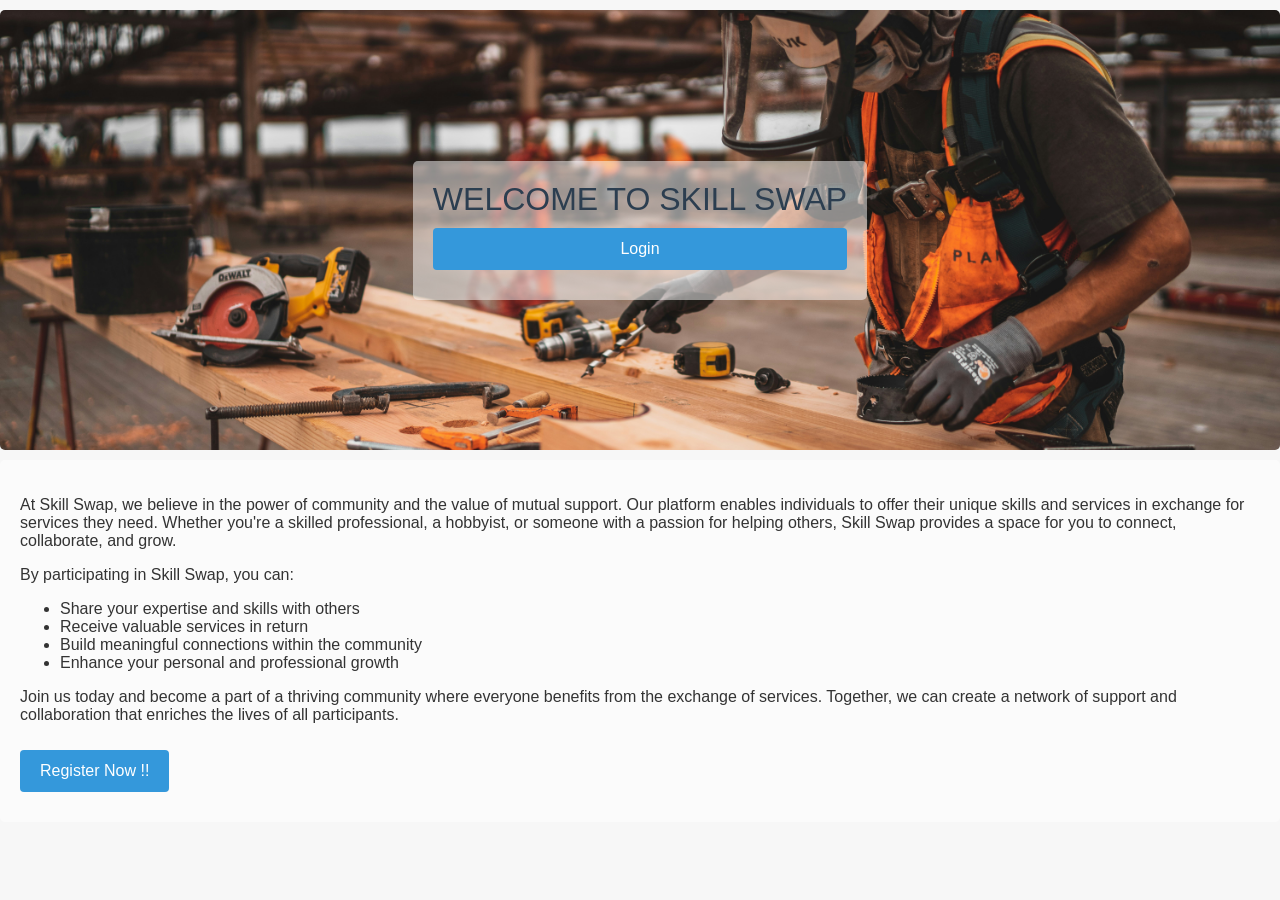
<file: index.html>
<!DOCTYPE html>
<html lang="en">
<head>
    <meta charset="UTF-8">
    <meta name="viewport" content="width=device-width, initial-scale=1.0">
    <title>Skill Swap</title>
    <link rel="stylesheet" href="assets/css/app.css">
</head>
<body>
    <div id="banner">
        <div>
            <h1>Welcome to Skill Swap</h1>
            <button onclick="window.location.href='/access/login.html'">Login</button>
        </div>
    </div>

    <div class="description-container">
        <p>
            At Skill Swap, we believe in the power of community and the value of mutual support. Our platform enables individuals to offer their unique skills and services in exchange for services they need. Whether you're a skilled professional, a hobbyist, or someone with a passion for helping others, Skill Swap provides a space for you to connect, collaborate, and grow.
        </p>
        <p>
            By participating in Skill Swap, you can:
        </p>
        <ul>
            <li>Share your expertise and skills with others</li>
            <li>Receive valuable services in return</li>
            <li>Build meaningful connections within the community</li>
            <li>Enhance your personal and professional growth</li>
        </ul>
        <p>
            Join us today and become a part of a thriving community where everyone benefits from the exchange of services. Together, we can create a network of support and collaboration that enriches the lives of all participants.
        </p>
        <button onclick="window.location.href='/access/registration.html'">Register Now !!</button>
    </div>
</body>
</html>
</file>
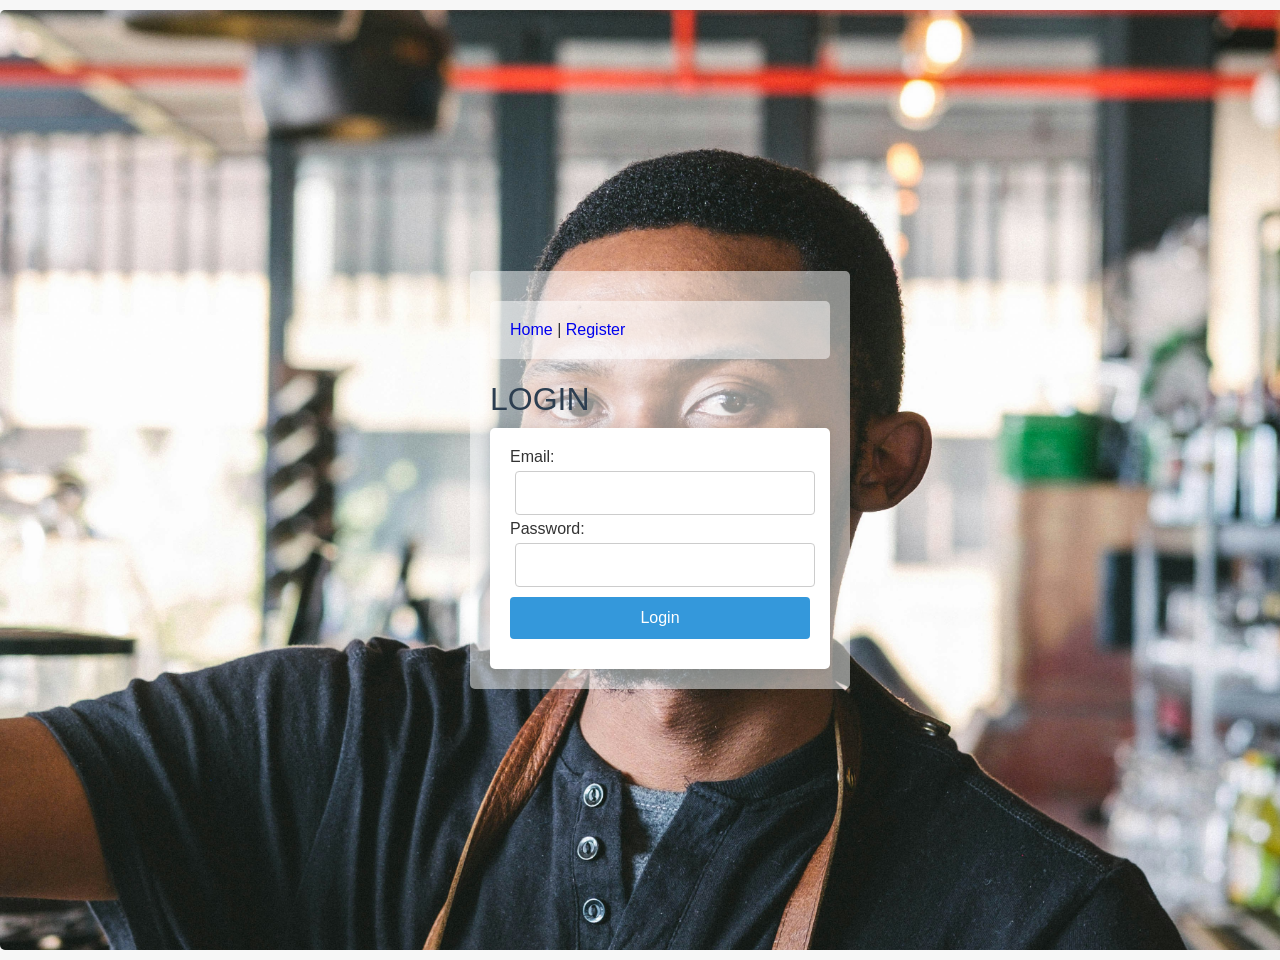
<file: user/index.html>
<!DOCTYPE html>
<html lang="en">
<head>
    <meta charset="UTF-8">
    <meta name="viewport" content="width=device-width, initial-scale=1.0">
    <title>Document</title>
    <link rel="stylesheet" href="../assets/css/app.css">
</head>
<body>
    <div class="body_container">
        <div class="header">
            <a href="/user">Home</a> | <a id="logout_btn" href="">Logout</a>
        </div>

        <div class="top_bar">
            <div>
                Welcome <span id="first_name"></span>
            </div>
            <div>
                <a href="/user/skills/add_skill.html">Add Skill</a>
                <a href="/user/find/skills.html">Find Skill</a>
                <a href="/user/skills/ongoing_skill_swap.html">Ongoing Skill Swap</a>
            </div>
            <div>
                <a href="/user/skills/received_skill_requests.html">Received Request</a>
                <a href="/user/skills/sent_skill_requests.html">Sent Request</a>
            </div>
        </div>

        <div class="body_container">
            <div class="flex_container" style="align-items:center;">
                <div style="border:.1em solid #ccc; border-radius:5px; margin-right: 10px;">
                    <strong style="margin-right: 10px;">Token Balance</strong>
                    <h2 id="token_balance" style="width:100px"></h2>
                </div>

                <a href="/user/add_token.html" style="background:red; color:#fff; padding:10px" id="top_up_btn">Top Up</a>
            </div>
            <div>
                <h2>My Skills</h2>
                <div id="skill_container"> Loading Skills</div>
            </div>
        </div>
    </div>

    <script src="../../assets/js/logout.js" type="module"></script>
    <script src="../assets/js/logged_in.js" type="module"></script>
    <script src="../assets/js/token.js" type="module"></script>
    <script src="../assets/js/my_skill.js" type="module"></script>
</body>
</html>
</file>
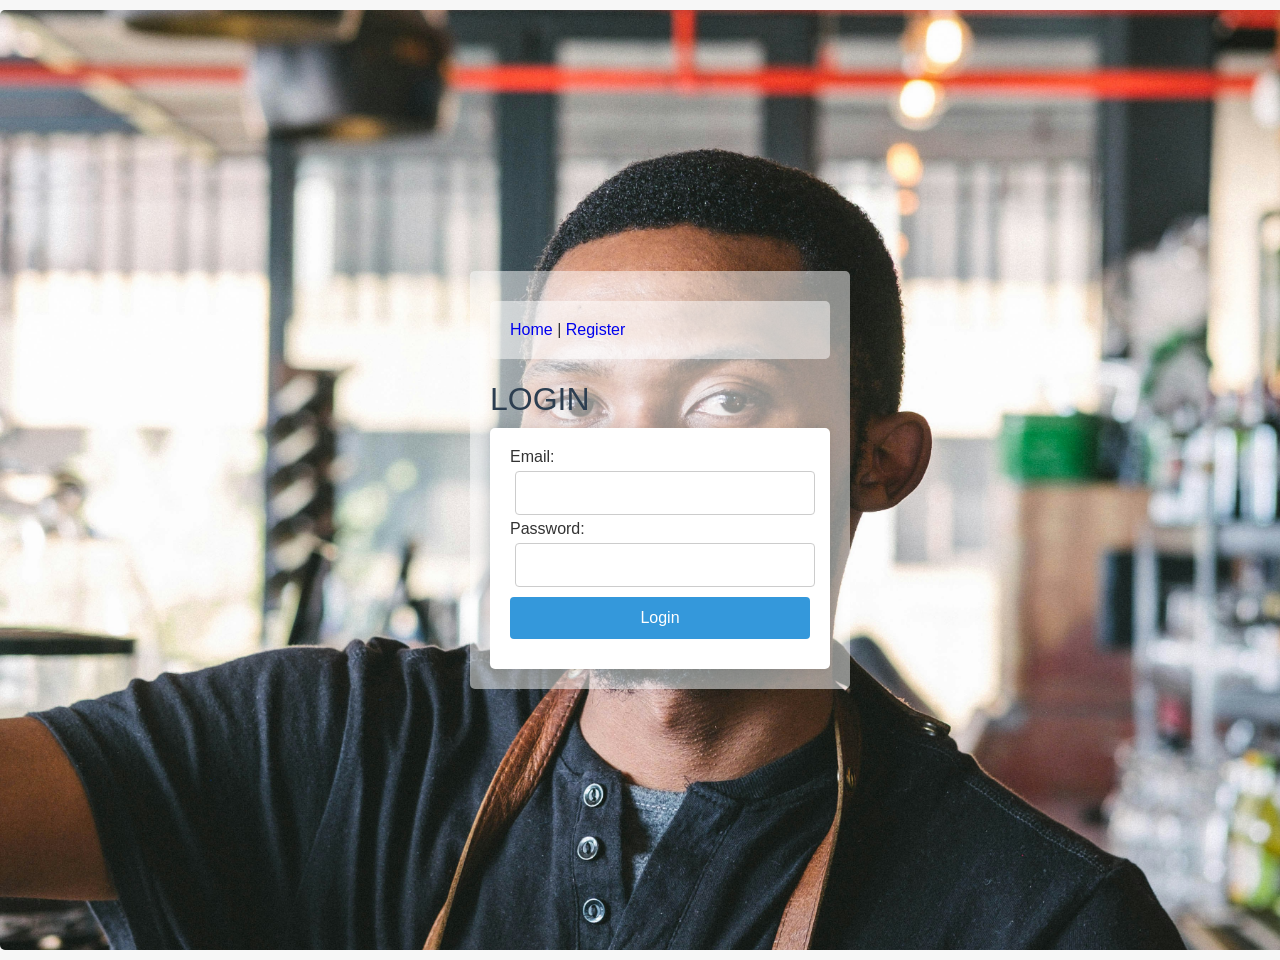
<file: access/login.html>
<!DOCTYPE html>
<html lang="en">
<head>
    <meta charset="UTF-8">
    <meta name="viewport" content="width=device-width, initial-scale=1.0">
    <title>Login</title>
    <link rel="stylesheet" href="../assets/css/app.css">
</head>
<body>
    <div class="login_container flex_container">
        <div>
            <div><a href="../index.html">Home</a> | <a href="./registration.html">Register</a></div>
            <h1>Login</h1>
            <form id="login_form">
                <label for="email">Email:</label>
                <input type="text" id="email" name="email" required>

                <label for="password">Password:</label>
                <input type="password" id="password" name="password" required>

                <button type="button" id="login_btn">Login</button>
            </form>
        </div>
    </div>

    <script src="../assets/js/loginJs.js" type="module"></script>
</body>
</html>
</file>
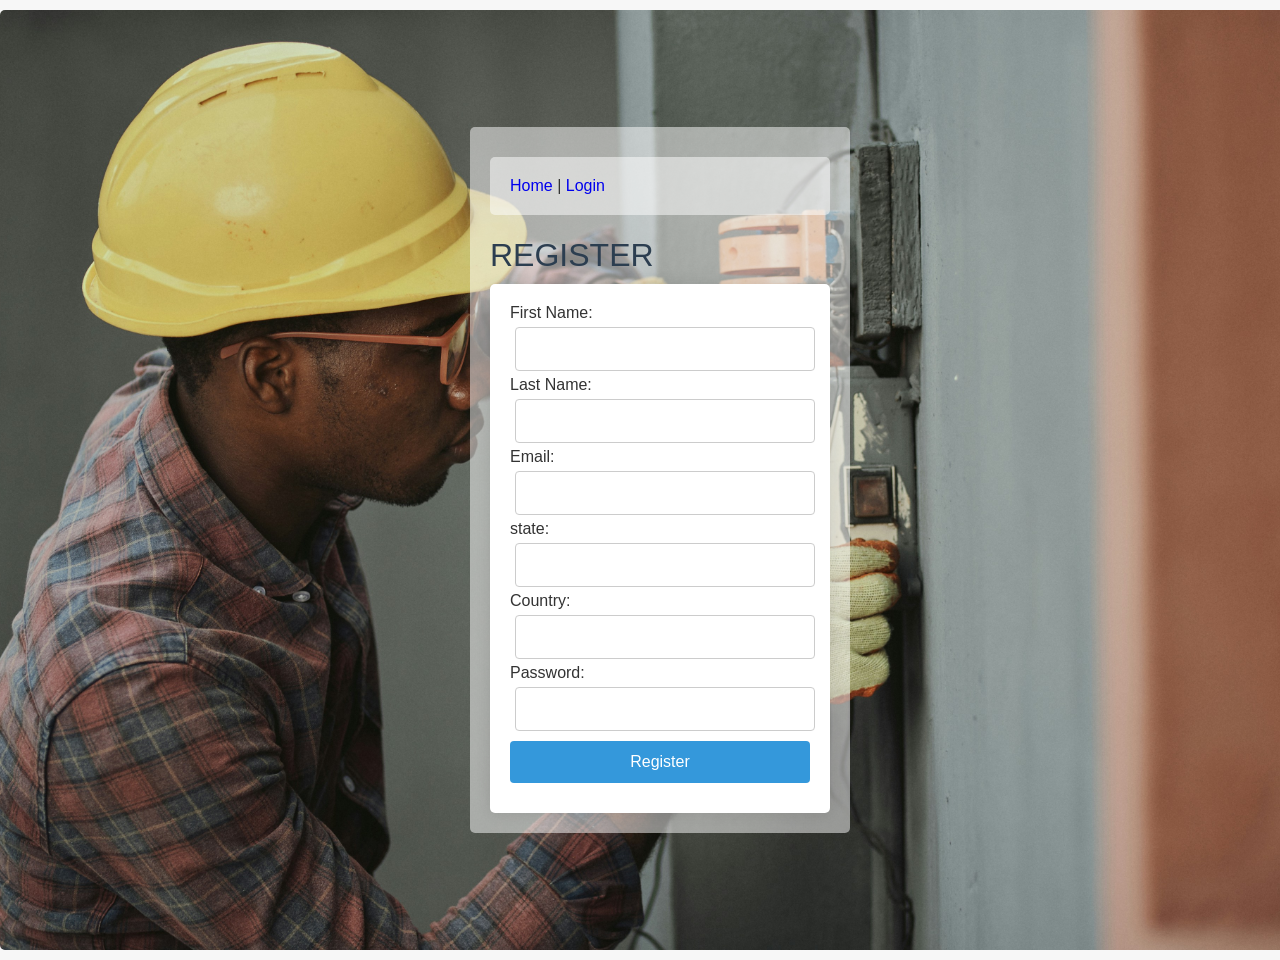
<file: access/registration.html>
<!DOCTYPE html>
<html lang="en">
<head>
    <meta charset="UTF-8">
    <meta name="viewport" content="width=device-width, initial-scale=1.0">
    <title>Registration Form</title>
    <link rel="stylesheet" href="../assets/css/app.css">
</head>
<body>
    <div class="flex_container registration_container">
        <div>
            <div><a href="../index.html">Home</a> | <a href="./login.html">Login</a></div>
            <h1>Register</h1>
            <form id="registration_form">
                <label for="username">First Name:</label>
                <input type="text" id="first_name" name="first_name" required>

                <label for="last_name">Last Name:</label>
                <input type="text" id="last_name" name="last_name" required>

                <label for="email">Email:</label>
                <input type="email" id="email" name="email" required>

                <label for="email">state:</label>
                <input type="text" id="region" name="region" required>

                <label for="email">Country:</label>
                <input type="text" id="country" name="country" required>

                <label for="password">Password:</label>
                <input type="password" id="password" name="password" required>

                <button type="button" id="register_btn">Register</button>
            </form>
        </div>
    </div>

    <script src="../assets/js/registrationJs.js" type="module"></script>
</body>
</html>
</file>
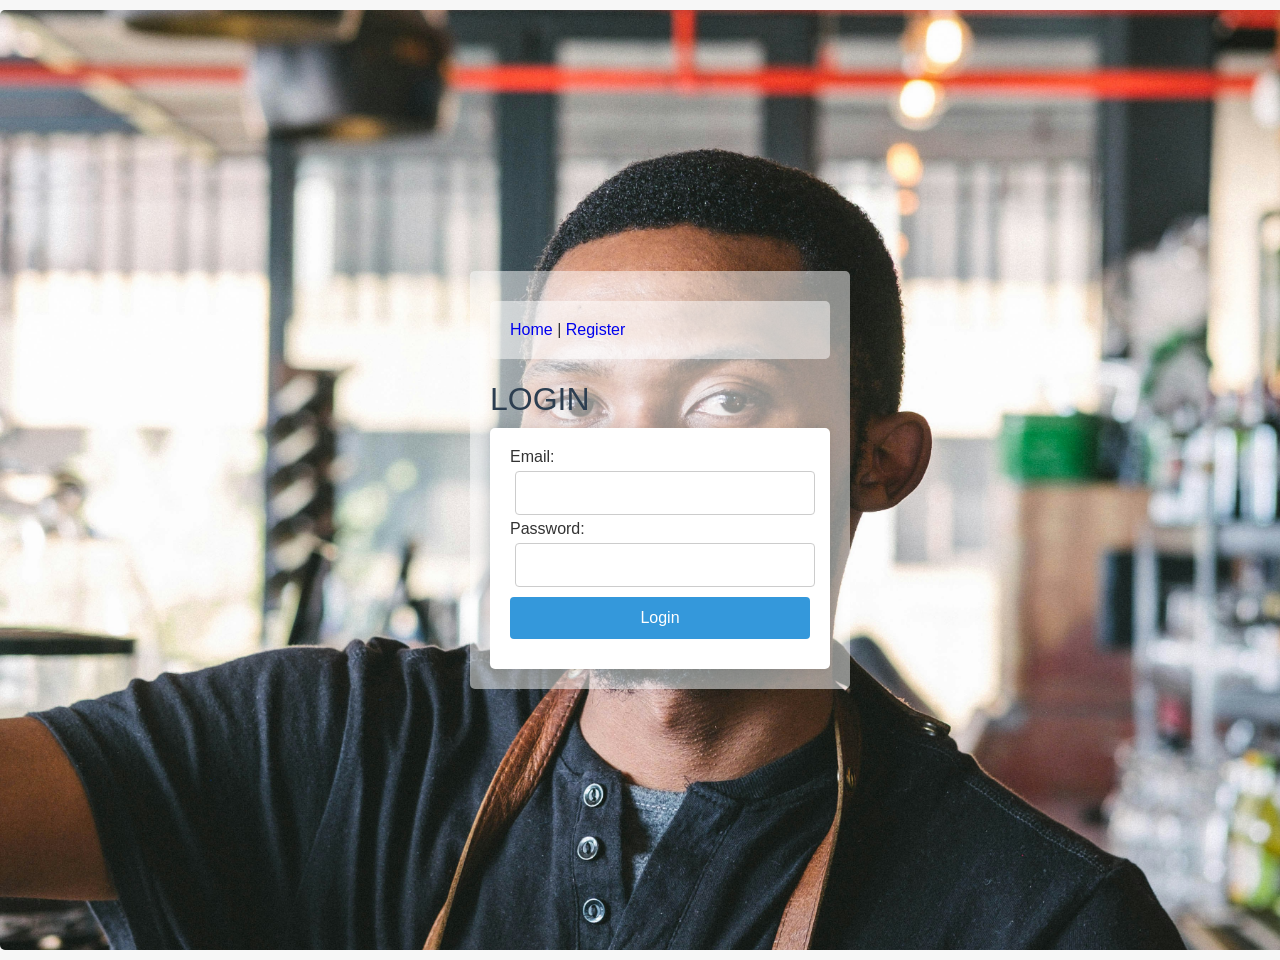
<file: user/add_token.html>
<!DOCTYPE html>
<html lang="en">
<head>
    <meta charset="UTF-8">
    <meta name="viewport" content="width=device-width, initial-scale=1.0">
    <title>Document</title>
    <link rel="stylesheet" href="../../assets/css/app.css">
</head>
<body>
    <div class="body_container">
        <div class="header">
            <a href="/user">Home</a> | <a id="logout_btn">Logout</a>
        </div>
        <div class="top_bar">
            <div>
                Welcome <span id="first_name"></span>
            </div>
            <div>
                <a href="/user/find/skills.html">Find Skill</a>
            </div>
            <div>
                <a href="/user/skills/sent_skill_requests.html">Sent Skill Requests</a>
                <a href="/user/skills/received_skill_requests.html">Received Skill Requests</a>
                <a href="/user/skills/ongoing_skill_swap.html">Ongoing Skill Swap</a>
            </div>
        </div>

        <div class="form-container">
            <h1>Add Token</h1>
            <form id="token_form">
                <label for="skill_name">Amount:</label>
                <input type="text" id="amount" name="amount" required>

                <label>Payment Method</label>
                <Select name="payment_method" required>
                    <option value="">Select Payment Method</option>
                    <option value="Credit card">Credit Card</option>
                </Select>

                <button type="button" id="top_up_btn">Top Up</button>
            </form>
        </div>
    </div>

    <script src="../../assets/js/logged_in.js" type="module"></script>
    <script src="../../assets/js/logout.js" type="module"></script>
    <script src="../../assets/js/token.js" type="module"></script>
</body>
</html>
</file>
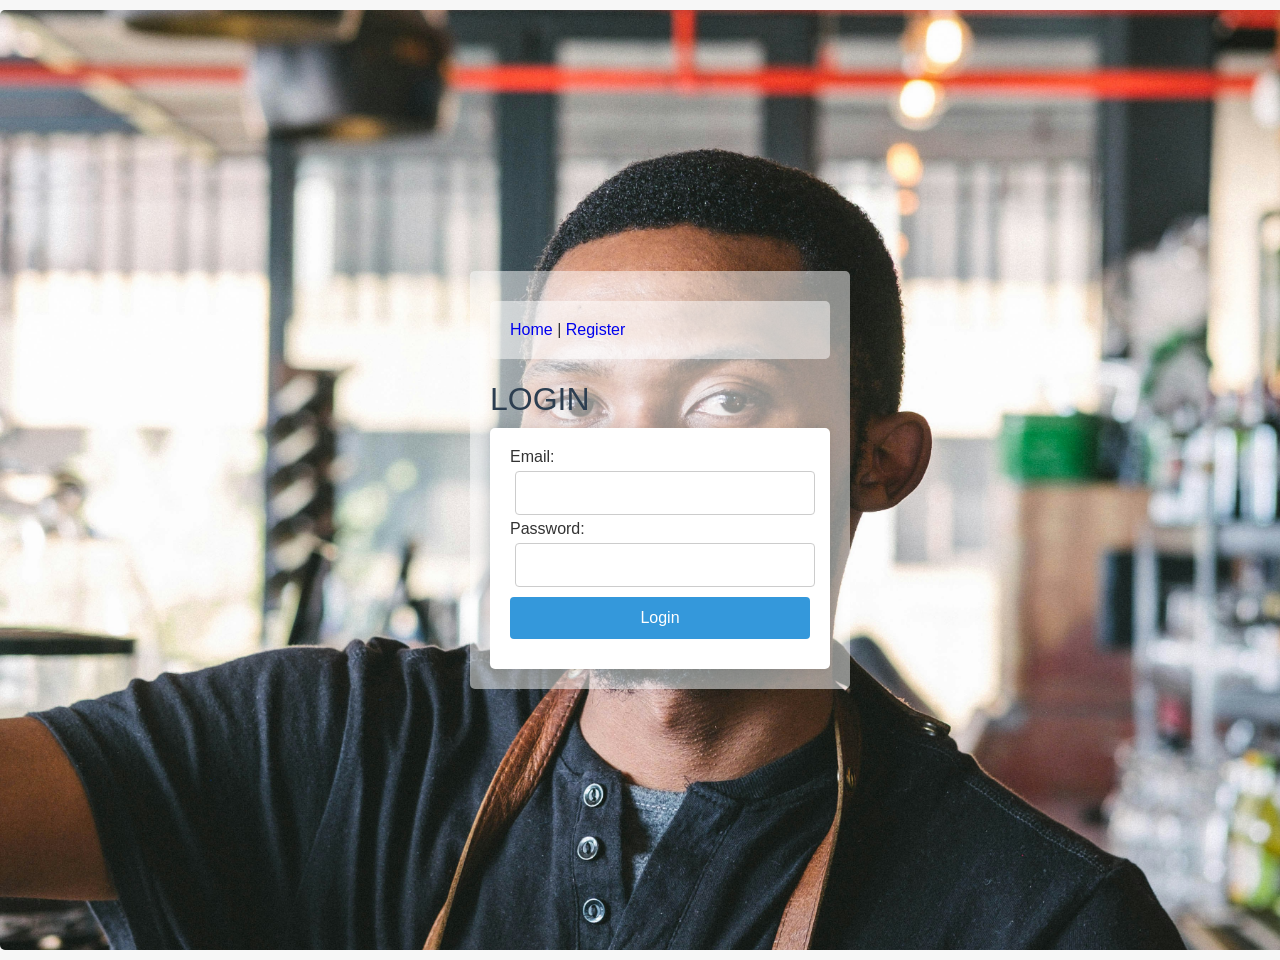
<file: user/find/skills.html>
<!DOCTYPE html>
<html lang="en">
<head>
    <meta charset="UTF-8">
    <meta name="viewport" content="width=device-width, initial-scale=1.0">
    <title>Document</title>
    <link rel="stylesheet" href="../../assets/css/app.css">
</head>
<body>
    <div class="body_container">
        <div class="header">
            <a href="/user">Home</a> | <a id="logout_btn" href="">Logout</a>
        </div>

        <div class="top_bar">
            <div>
                Welcome <span id="first_name"></span>
            </div>
            <div>
                <a href="/user/skills/add_skill.html">Add Skill</a>
                <a href="/user/find/skills.html">Find Skill</a>
            </div>
            <div>
                <a href="/user/skills/sent_skill_requests.html">Sent Skill Requests</a>
                <a href="/user/skills/received_skill_requests.html">Received Skill Requests</a>
                <a href="/user/skills/ongoing_skill_swap.html">Ongoing Skill Swap</a>
            </div>
        </div>

        <div class="top_bar" style="padding:10px">
            <h1>Find Skills</h1>
            <button id="find_all_skills_btn">Find All</button>
        </div>
        
        <div class="flex_container">
            
            <input type="text" name="" id="skill_name" placeholder="Skill name...">
            <select name="" id="skill_category">
                <option value="">Find skill by category</option>
                <option value="SQL">SQL</option>
                <option value="PHP">PHP</option>
            </select>
            <Select id="skill_level" name="skill_level"required>
                <option value="">Select Level</option>
                <option value="beginner">Beginner</option>
                <option value="intermediate">Intermediate</option>
                <option value="advanced">Advanced</option>
                <option value="expert">Expert</option>
            </Select>
            <button id="find_btn">Find</button>
        </div>

        <div>
            <h2>Found Skills</h2>
            <div id="skill_container" class="body_container">
                All found skills will appear here
            </div>
        </div>
    </div>

    <script src="../../assets/js/logged_in.js" type="module"></script>
    <script src="../../assets/js/logout.js" type="module"></script>
    <script src="../../assets/js/find_skills.js" type="module"></script>
</body>
</html>
</file>
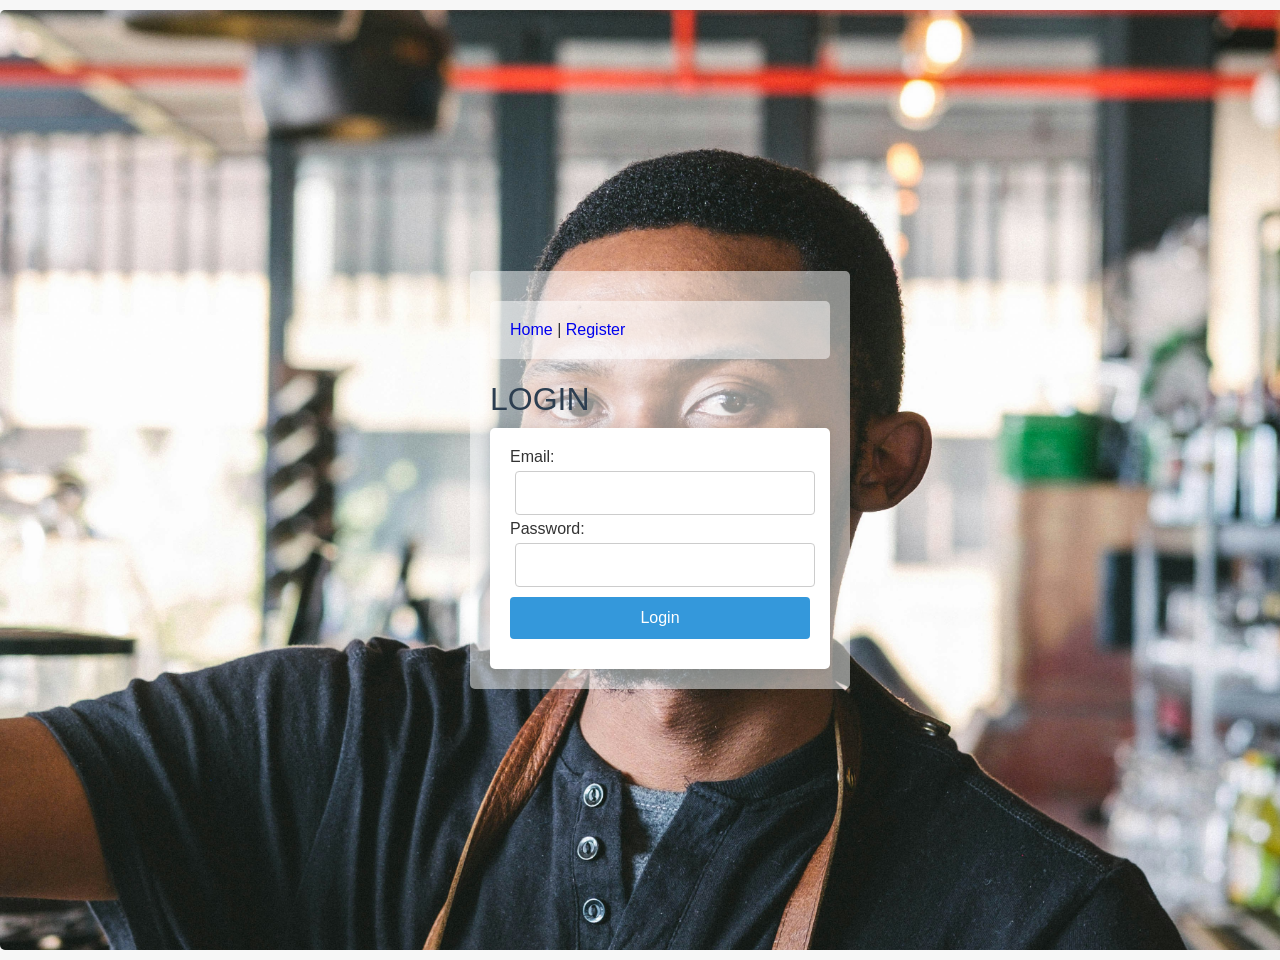
<file: user/reviews/create_review.html>
<!DOCTYPE html>
<html lang="en">
<head>
    <meta charset="UTF-8">
    <meta name="viewport" content="width=device-width, initial-scale=1.0">
    <title>Document</title>
    <link rel="stylesheet" href="../../assets/css/app.css">
</head>
<body>
    <div class="body_container">
        <div class="header">
            <a href="/user">Home</a> | <a id="logout_btn">Logout</a>
        </div>
        <div class="top_bar">
            <div>
                Welcome <span id="first_name"></span>
            </div>
            <div>
                <a href="/user/find/skills.html">Find Skill</a>
            </div>
            <div>
                <a href="/user/skills/sent_skill_requests.html">Sent Skill Requests</a>
                <a href="/user/skills/received_skill_requests.html">Received Skill Requests</a>
                <a href="/user/skills/ongoing_skill_swap.html">Ongoing Skill Swap</a>
            </div>
        </div>

        <div class="form-container">
            <h1>Add Review</h1>
            <form id="review_form">
                <label for="rating">Rate</label>
                <input type="number" name="rating" max="5" min="1" id="rating"/>

        
                <label for="comment">Comment</label>
                <textarea id="comment" name="comment" required></textarea>

                <button type="button" id="review_btn">Review</button>
            </form>
        </div>
    </div>

    <script src="../../assets/js/logged_in.js" type="module"></script>
    <script src="../../assets/js/logout.js" type="module"></script>
    <script src="../../assets/js/review.js" type="module"></script>
</body>
</html>
</file>
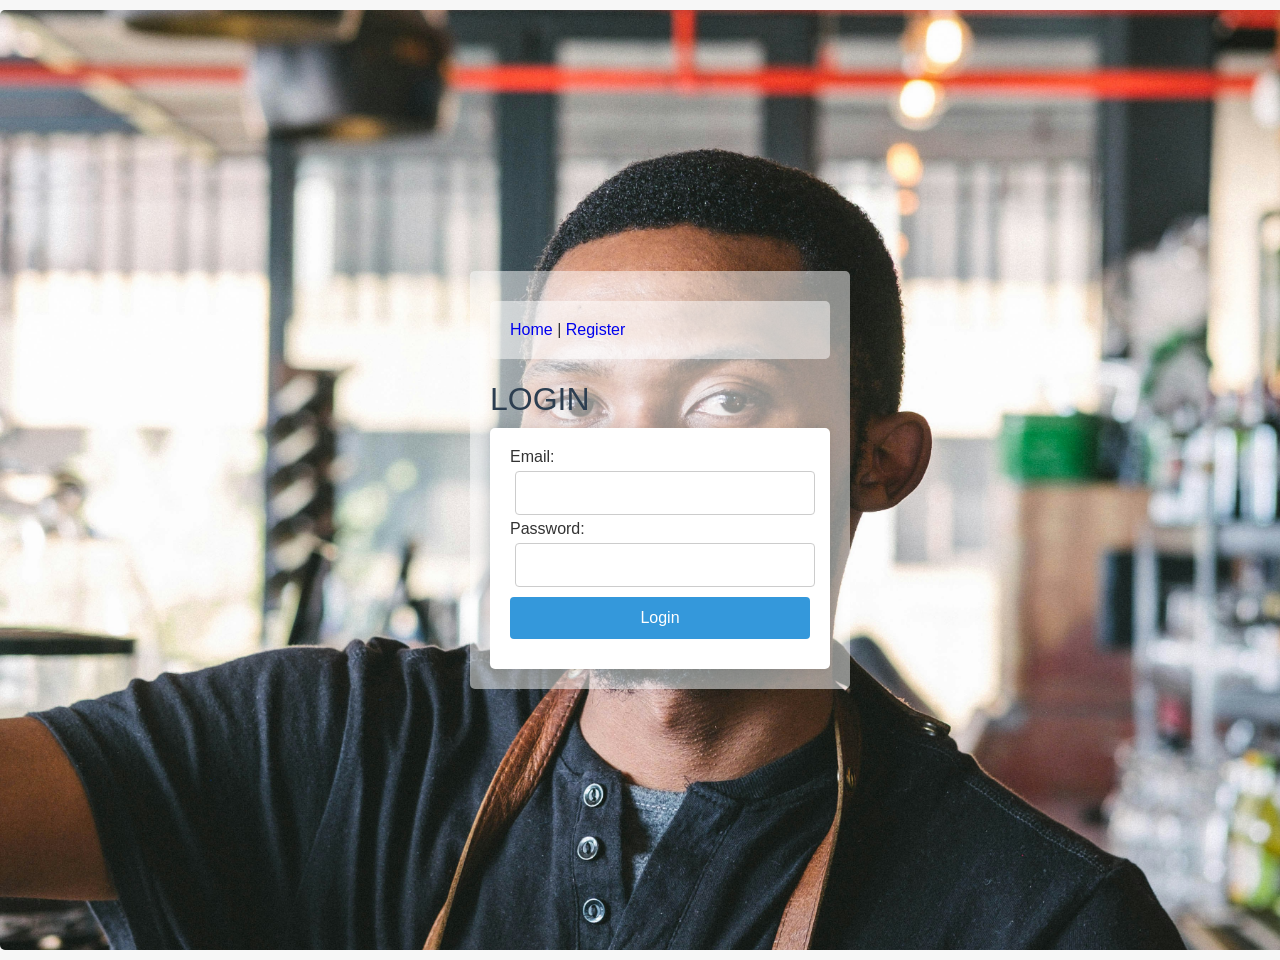
<file: user/skills/add_skill.html>
<!DOCTYPE html>
<html lang="en">
<head>
    <meta charset="UTF-8">
    <meta name="viewport" content="width=device-width, initial-scale=1.0">
    <title>Document</title>
    <link rel="stylesheet" href="../../assets/css/app.css">
</head>
<body>
    <div class="body_container">
        <div class="header">
            <a href="/user">Home</a> | <a id="logout_btn">Logout</a>
        </div>
        <div class="top_bar">
            <div>
                Welcome <span id="first_name"></span>
            </div>
            <div>
                <a href="/user/find/skills.html">Find Skill</a>
            </div>
            <div>
                <a href="/user/skills/sent_skill_requests.html">Sent Skill Requests</a>
                <a href="/user/skills/received_skill_requests.html">Received Skill Requests</a>
                <a href="/user/skills/ongoing_skill_swap.html">Ongoing Skill Swap</a>
            </div>
        </div>

        <div class="form-container">
            <h1>Add Skill</h1>
            <form id="skill_form">
                <label for="username">Skill Category:</label>
                <Select id="skill_category" name="skill_category" required>
                    <option value="">Select Category</option>
                    <option value="SQL">SQL</option>
                    <option value="PHP">PHP</option>
                </Select>

                <label for="skill_name">Skill Name:</label>
                <input type="text" id="skill_name" name="skill_name" required>

                <label for="skill_description">Skill Description:</label>
                <textarea id="skill_description" name="skill_description" required></textarea>

                <label for="skill_level">Skill Level:</label>
                <Select id="skill_level" name="skill_level"required>
                    <option value="">Select Level</option>
                    <option value="beginner">Beginner</option>
                    <option value="intermediate">Intermediate</option>
                    <option value="advanced">Advanced</option>
                    <option value="expert">Expert</option>
                </Select>

                <label for="available_day">Available Day</label>
                <input type="text" id="available_day" name="available_day" required>

                <label for="start_time">Start Time</label>
                <input type="time" id="start_time" name="start_time" required>

                <label for="end_time">End Time</label>
                <input type="time" id="end_time" name="end_time" required>

                <button type="button" id="create_skill_btn">Register</button>
            </form>
        </div>
    </div>

    <script src="../../assets/js/logged_in.js" type="module"></script>
    <script src="../../assets/js/logout.js" type="module"></script>
    <script src="../../assets/js/create_skill.js" type="module"></script>
</body>
</html>
</file>
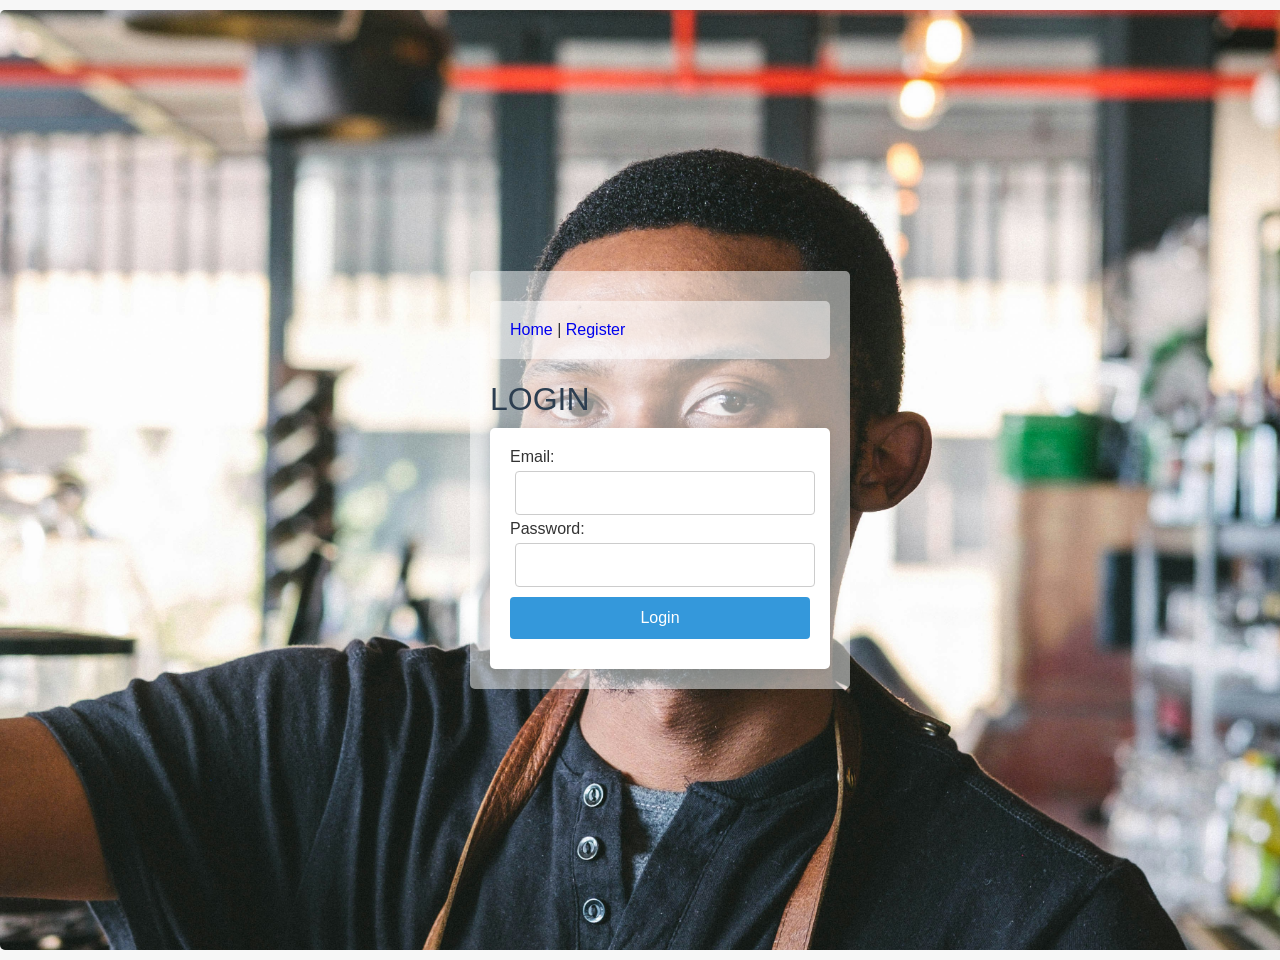
<file: user/skills/ongoing_skill_swap.html>
<!DOCTYPE html>
<html lang="en">
<head>
    <meta charset="UTF-8">
    <meta name="viewport" content="width=device-width, initial-scale=1.0">
    <title>Document</title>
    <link rel="stylesheet" href="../../assets/css/app.css">
</head>
<body>
    <div class="body_container">
        <div class="header">
            <a href="/user">Home</a> | <a id="logout_btn" href="">Logout</a>
        </div>

        <div class="top_bar">
            <div>
                Welcome <span id="first_name"></span>
            </div>
            <div>
                <a href="/user/skills/add_skill.html">Add Skill</a>
                <a href="/user/find/skills.html">Find Skill</a>
            </div>
            <div>
                <a href="/user/skills/sent_skill_requests.html">Sent Skill Requests</a>
                <a href="/user/skills/received_skill_requests.html">Received Skill Requests</a>
            </div>
        </div>

        <div class="body_container">
            <h1>Ongoing Skill Swap Sessions</h1>
            <div id="skill_container"></div>
        </div>
    </div>

    <script src="../../assets/js/logout.js" type="module"></script>
    <script src="../../assets/js/logged_in.js" type="module"></script>
    <script src="../../assets/js/ongoing_skills.js" type="module"></script>
</body>
</html>
</file>
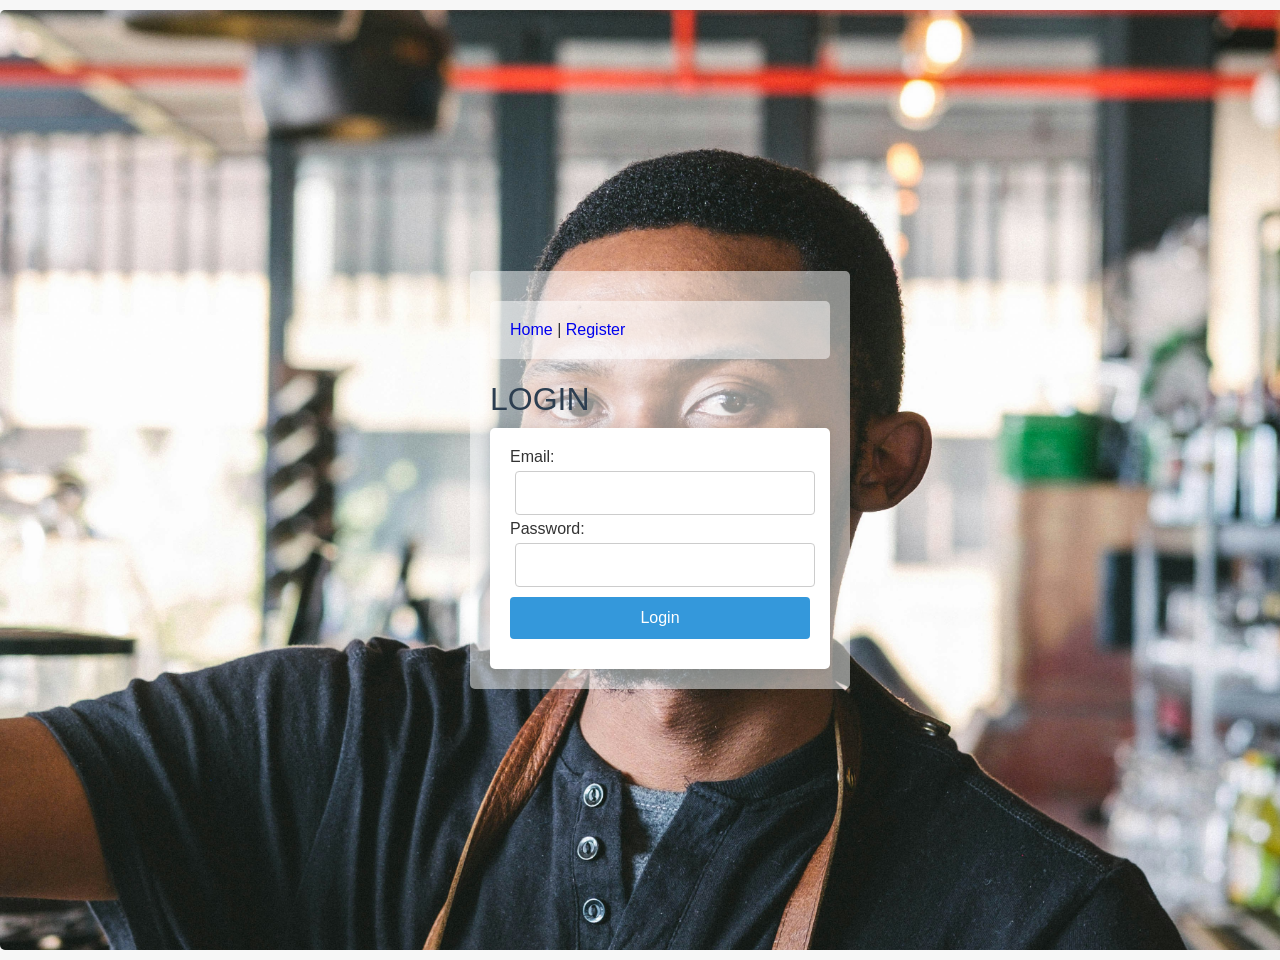
<file: user/skills/received_skill_requests.html>
<!DOCTYPE html>
<html lang="en">
<head>
    <meta charset="UTF-8">
    <meta name="viewport" content="width=device-width, initial-scale=1.0">
    <title>Document</title>
    <link rel="stylesheet" href="../../assets/css/app.css">
</head>
<body>
    <div class="body_container">
        <div class="header">
            <a href="/user">Home</a> | <a id="logout_btn" href="">Logout</a>
        </div>

        <div class="top_bar">
            <div>
                Welcome <span id="first_name"></span>
            </div>
            <div>
                <a href="/user/skills/add_skill.html">Add Skill</a>
                <a href="/user/find/skills.html">Find Skill</a>
           
            </div>
            <div>
                <a href="/user/skills/sent_skill_requests.html">Sent Skill Requests</a>
                <a href="/user/skills/ongoing_skill_swap.html">Ongoing Skill Swap</a>
            </div>
        </div>



        <div class="body_container">
            You Sent Skill-Share Request to the following:

            <div id="skill_container">
                
            </div>
        </div>
    </div>

    <script src="../../assets/js/logged_in.js" type="module"></script>
    <script type="module" src="../../assets/js/logout.js"></script>
    <script type="module" src="../../assets/js/received_skill_requests.js"></script>
</body>
</html>
</file>
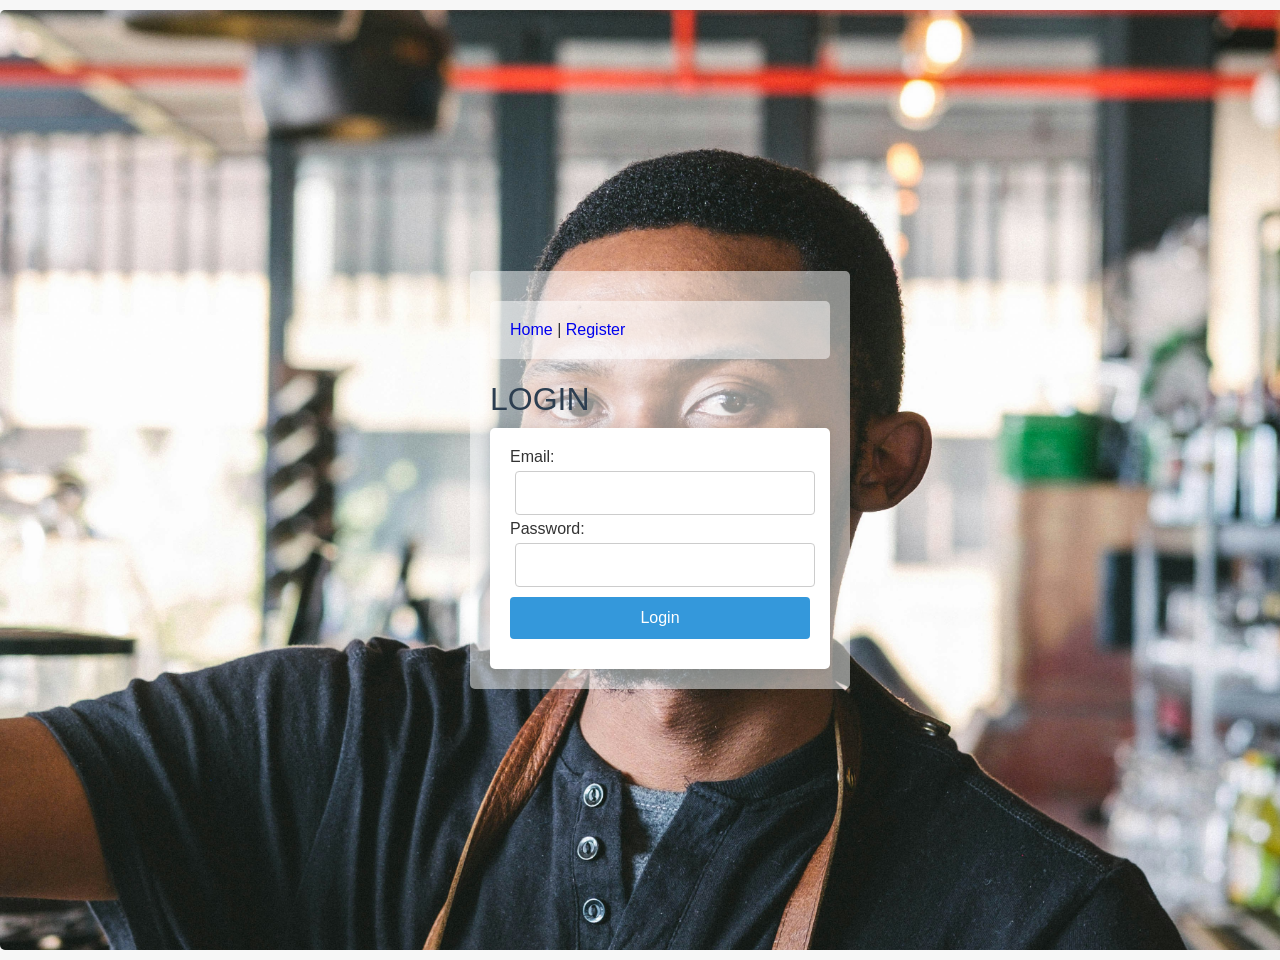
<file: user/skills/sent_skill_requests.html>
<!DOCTYPE html>
<html lang="en">
<head>
    <meta charset="UTF-8">
    <meta name="viewport" content="width=device-width, initial-scale=1.0">
    <title>Document</title>
    <link rel="stylesheet" href="../../assets/css/app.css">
</head>
<body>
    <div class="body_container">
        <div class="header">
            <a href="/user">Home</a> | <a id="logout_btn" href="">Logout</a>
        </div>

        <div class="top_bar">
            <div>
                Welcome <span id="first_name"></span>
            </div>
            <div>
                <a href="/user/skills/add_skill.html">Add Skill</a>
                <a href="/user/find/skills.html">Find Skill</a>
            </div>
            <div>
                <a href="/user/skills/received_skill_requests.html">Received Skill Requests</a>
                <a href="/user/skills/ongoing_skill_swap.html">Ongoing Skill Swap</a>
            </div>
        </div>



        <div class="body_container">
            You Sent Skill-Share Request to the following:

            <div id="skill_container">

            </div>
        </div>
    </div>

    <script src="../../assets/js/logged_in.js" type="module"></script>
    <script type="module" src="../../assets/js/logout.js"></script>
    <script type="module" src="../../assets/js/sent_skill_requests.js"></script>
</body>
</html>
</file>
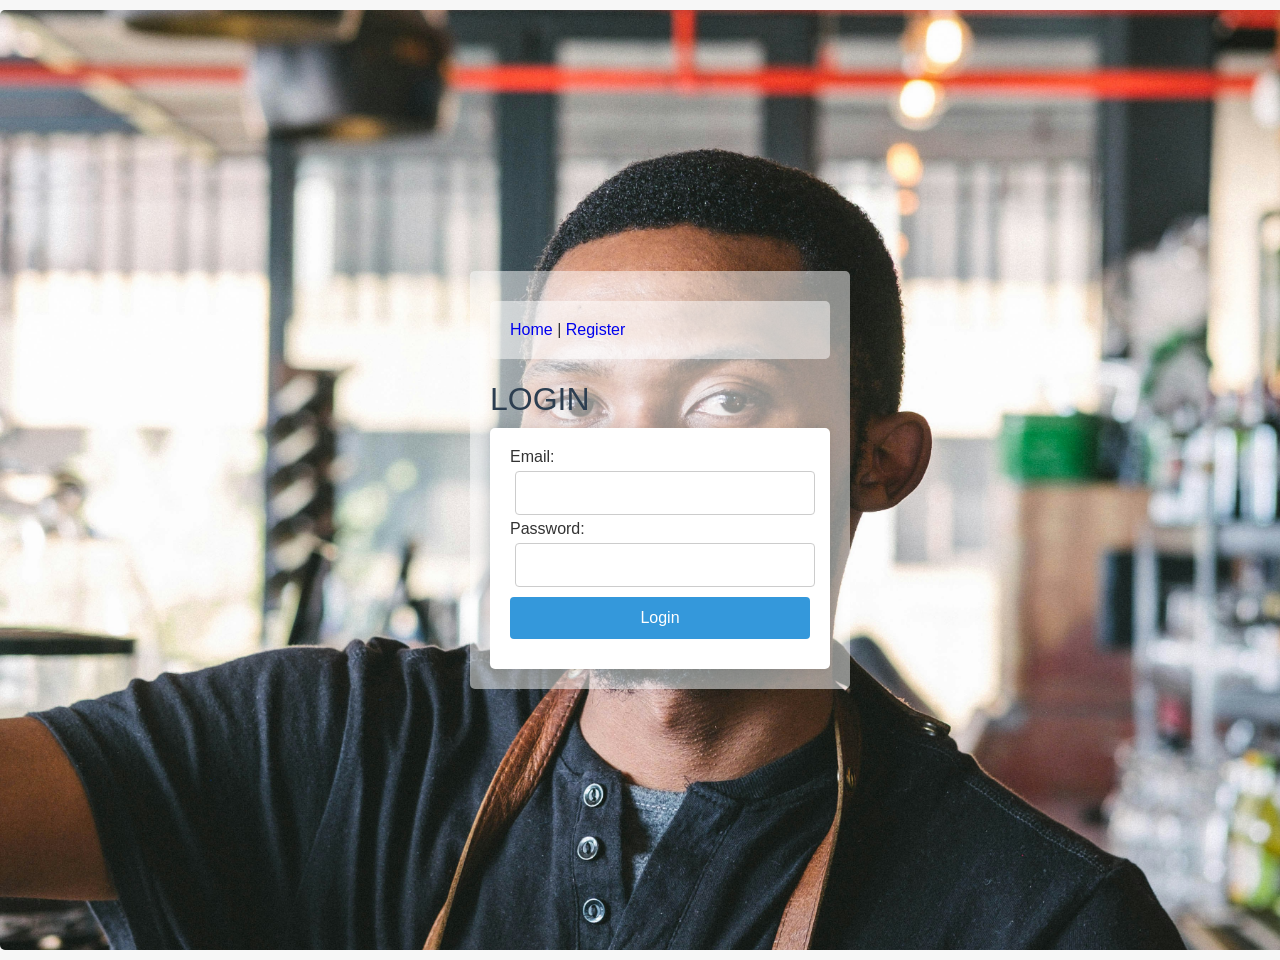
<file: user/skills/share_skill.html>
<!DOCTYPE html>
<html lang="en">
<head>
    <meta charset="UTF-8">
    <meta name="viewport" content="width=device-width, initial-scale=1.0">
    <title>Document</title>
    <link rel="stylesheet" href="../../assets/css/app.css">
</head>
<body>
    <div class="body_container">
        <div class="header">
            <a href="/user">Home</a> | <a id="logout_btn" href="">Logout</a>
        </div>

        <div class="top_bar">
            <div>
                Welcome <span id="first_name"></span>
            </div>
            <div>
                <a href="/user/skills/add_skill.html">Add Skill</a>
                <a href="/user/find/skills.html">Find Skill</a>
            </div>
            <div>
                <a href="/user/skills/sent_skill_requests.html">Sent Skill Requests</a>
                <a href="/user/skills/received_skill_requests.html">Received Skill Requests</a>
                <a href="/user/skills/ongoing_skill_swap.html">Ongoing Skill Swap</a>
            </div>
        </div>

        <div class="body_container">
            <h1>Skill of Interest</h1>
            <div id="skill_container"></div>
        </div>
    </div>

    <script src="../../assets/js/logout.js" type="module"></script>
    <script src="../../assets/js/logged_in.js" type="module"></script>
    <script src="../../assets/js/share_skill.js" type="module"></script>
</body>
</html>
</file>
<file: assets/css/app.css>
body {
  font-family: "Helvetica Neue", Arial, sans-serif;
  margin: 0;
  padding: 0;
  background-color: #f7f7f7;
  color: #333;
  overflow-x: hidden;
}

h1, h2, h3, h4, h5, h6 {
  color: #2c3e50;
  margin-bottom: 10px;
  font-weight: 300;
  text-transform: uppercase;
}

input[type=text], input[type=password], input[type=email], input[type=time], input[type=date], input[type=number], textarea, select {
  width: 100%;
  padding: 12px;
  margin: 10px 0;
  border: 1px solid #ccc;
  border-radius: 4px;
  box-sizing: border-box;
  font-size: 16px;
  background-color: rgba(255, 255, 255, 0.8);
}

button {
  background-color: #3498db;
  color: white;
  padding: 12px 20px;
  margin: 10px 0;
  border: none;
  border-radius: 4px;
  cursor: pointer;
  font-size: 16px;
  transition: background-color 0.3s ease;
}

button:hover {
  background-color: #2980b9;
}

#banner {
  height: 400px;
  background: url("./../images/home_bg.jpg") no-repeat center;
  background-size: cover;
  display: flex;
  align-items: center;
  justify-content: center;
  flex-wrap: wrap;
}
#banner h1 {
  margin: 0;
  padding: 0;
}
#banner div {
  border: 0;
}
#banner div button {
  width: 100%;
}

.login_container {
  background: url("./../images/login_bg.jpg") no-repeat center;
  background-size: cover;
  justify-content: center;
  min-height: 100vh;
  width: 100%;
}
.login_container form {
  width: 300px;
}

.registration_container {
  background: url("./../images/signup_bg.jpg") no-repeat center;
  background-size: cover;
  justify-content: center;
  min-height: 100vh;
  width: 100%;
}
.registration_container form {
  width: 300px;
}

form {
  background-color: #fff;
  padding: 20px;
  border-radius: 5px;
  box-shadow: 0 0 15px rgba(0, 0, 0, 0.1);
}

div {
  background-color: rgba(255, 255, 255, 0.5);
  padding: 20px;
  margin: 10px 0;
  border-radius: 5px;
}

a {
  text-decoration: none;
}

.body_container {
  border: 0;
  min-height: 50vh;
}

.header {
  background: green;
}
.header a {
  color: #fff;
}
.header a#logout_btn {
  background: red;
  padding: 10px;
  border-radius: 5px;
}

.top_bar {
  border: 0;
  display: flex;
  flex-wrap: wrap;
  align-items: center;
  padding: 0;
  justify-content: space-between;
  border: 0.1em solid #ccc;
}
.top_bar .full_width {
  width: 100%;
}
.top_bar div {
  border: 0;
  box-shadow: none;
}
.top_bar input, .top_bar select {
  width: 250px;
  margin: 10px;
}
.top_bar button {
  background: #3498db;
}
.top_bar a {
  font-weight: bold;
  color: green;
  margin-right: 10px;
  border: 0.1em solid #ccc;
  padding: 10px;
  border-radius: 5px;
}

.item_container {
  margin: 0;
  padding: 0;
}
.item_container .item {
  height: 50px;
  border: 0;
  display: flex;
  flex-wrap: wrap;
  justify-content: space-between;
  align-items: center;
  padding: 10px;
  margin: 0;
  background: #f7f7f7;
}
.item_container .item .full_width {
  width: 100%;
}
.item_container .item div {
  border: 0;
  box-shadow: none;
  padding: 0;
  margin: 0;
  background: none;
}
.item_container .item div.label {
  font-weight: bold;
}
.item_container .item button {
  background: #3498db;
}
.item_container .item:nth-child(odd) {
  background: rgba(52, 152, 219, 0.1);
}

.skill_card {
  border: 0.1em solid #ccc;
}
.skill_card .id_section {
  justify-content: space-between;
}
.skill_card div {
  margin: 0;
  height: auto;
  padding: 5px;
}
.skill_card .label {
  color: #aaa;
}
.skill_card .value {
  width: 100%;
}
.skill_card .full_width {
  width: 100%;
}
.skill_card input, .skill_card select {
  width: 28%;
}
.skill_card button, .skill_card a {
  background: #3498db;
  padding: 5px;
  color: #fff;
  padding: 5px;
  border-radius: 5px;
}

.flex_container {
  display: flex;
  flex-wrap: wrap;
  width: 100%;
  align-items: center;
}
.flex_container .item {
  min-width: 250px;
}
.flex_container .item .label {
  font-size: 9pt;
  color: #aaa;
}
.flex_container .item .value {
  font-size: 11pt;
  color: #444;
}
.flex_container .item a {
  background: #3498db;
  color: #fff;
  padding: 10px;
}
.flex_container input, .flex_container select {
  width: 300px;
  margin: 5px;
}

form label, form input, form textarea, form button {
  display: block;
  width: 100%;
}

.profile-list-container {
  max-width: 800px;
  margin: 50px auto;
  padding: 20px;
  background-color: rgba(255, 255, 255, 0.5);
  border: 1px solid black;
  border-radius: 5px;
  box-shadow: 0 0 10px rgba(0, 0, 0, 0.1);
}

.profile-container {
  background-color: rgba(255, 255, 255, 0.8);
  border: 1px solid #ccc;
  border-radius: 4px;
  padding: 20px;
  margin: 10px 0;
  box-shadow: 0 0 10px rgba(0, 0, 0, 0.1);
}

.profile-container label {
  display: block;
  margin: 10px 0 5px;
}

.profile-container input {
  width: 100%;
  padding: 12px;
  margin: 10px 0;
  border: 1px solid #ccc;
  border-radius: 4px;
  box-sizing: border-box;
  font-size: 16px;
  background-color: rgba(255, 255, 255, 0.8);
}

.profile-container button {
  background-color: #3498db;
  color: white;
  padding: 12px 20px;
  margin: 10px 0;
  border: none;
  border-radius: 4px;
  cursor: pointer;
  font-size: 16px;
  transition: background-color 0.3s ease;
}

.profile-container button:hover {
  background-color: #2980b9;
}/*# sourceMappingURL=app.css.map */
</file>
